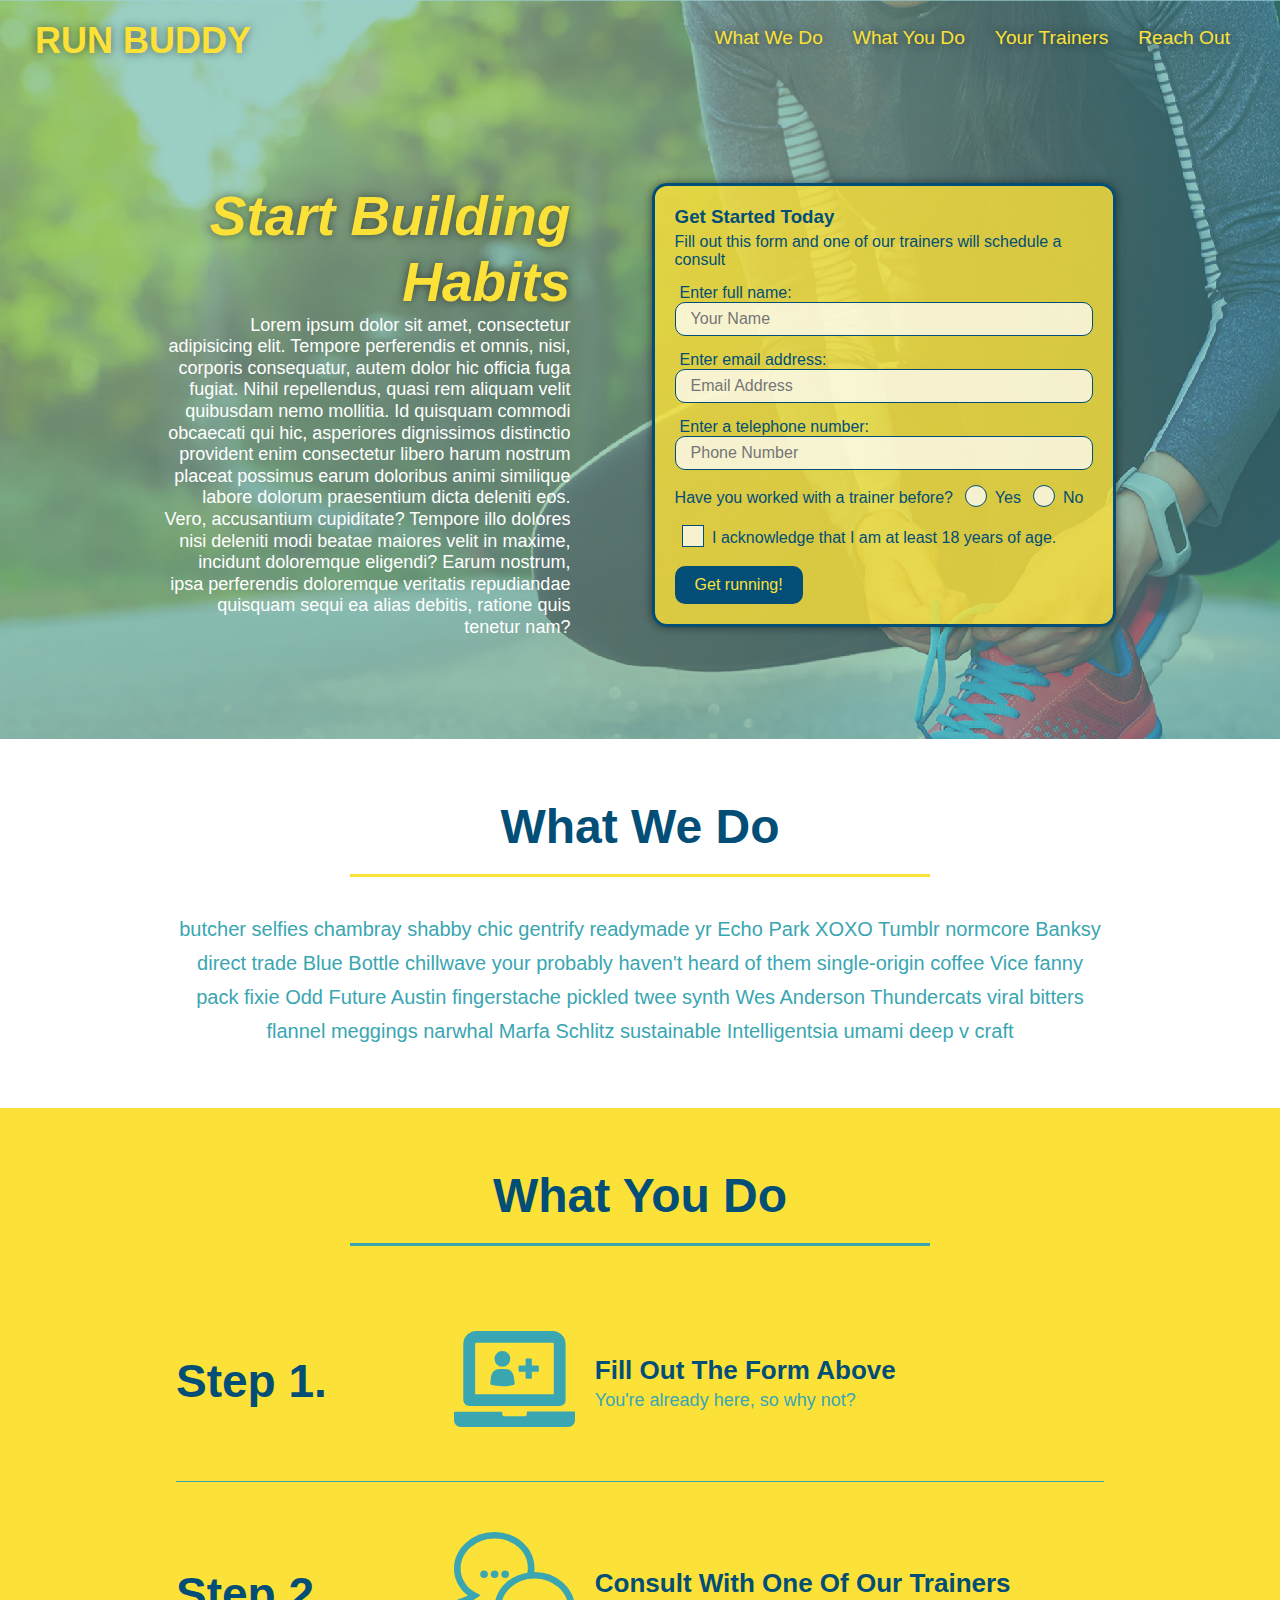
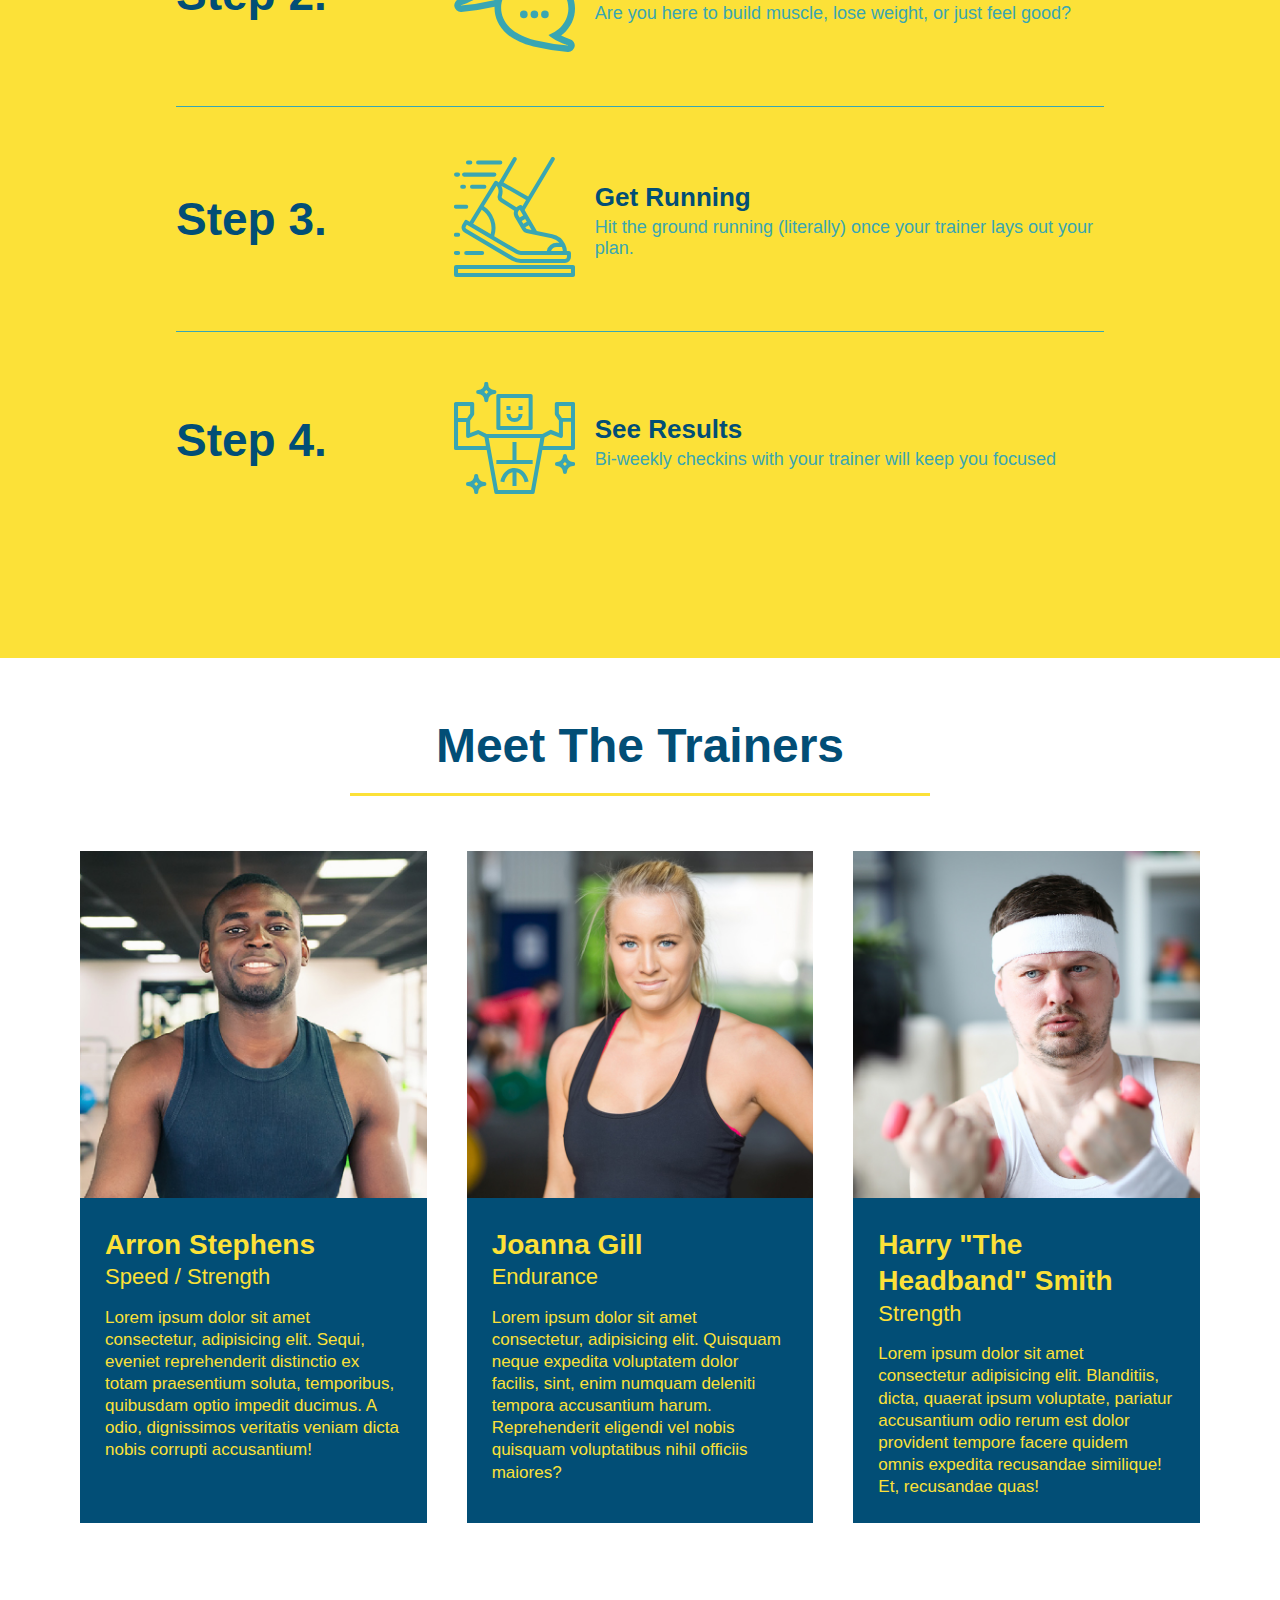
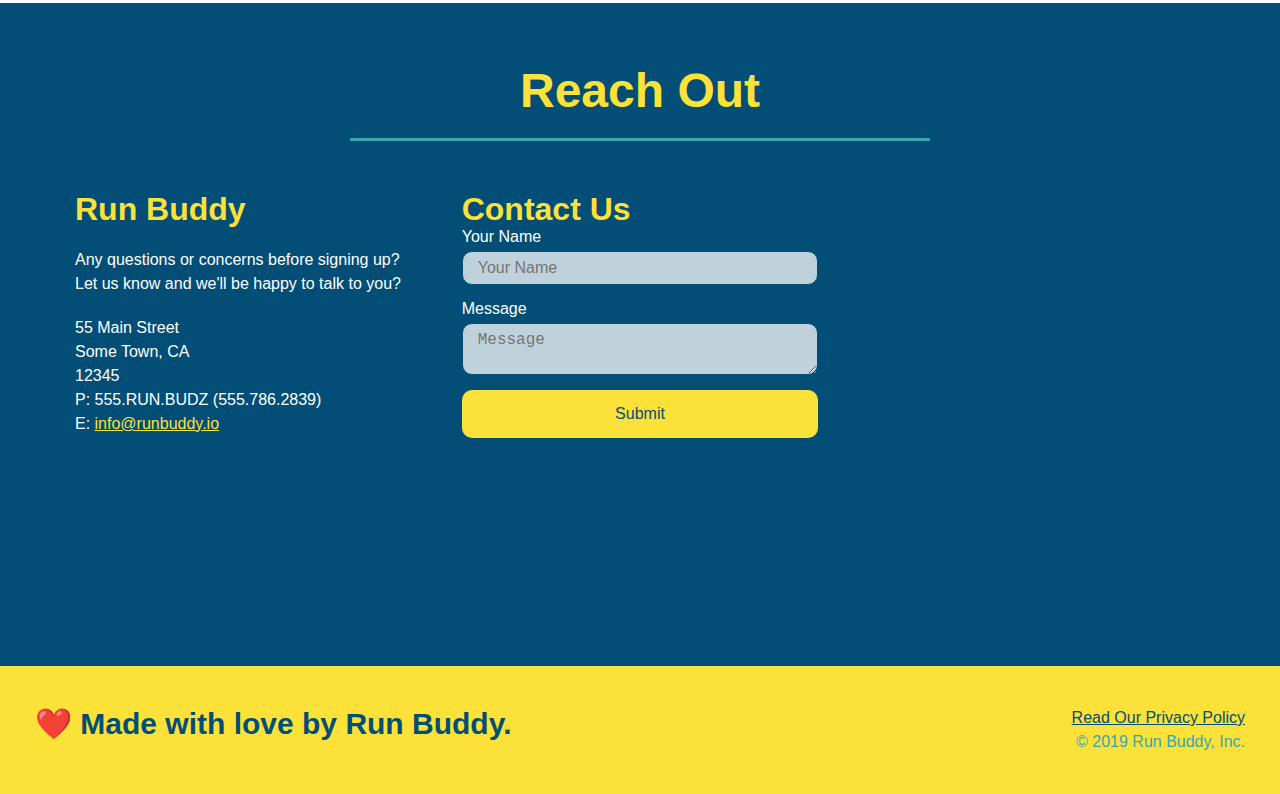
<file: index.html>
<!DOCTYPE html>
<html lang="en">

<head>
  <meta charset="UTF-8" />
  <meta name="viewport" content="width=device-width, initial-scale=1.0" />
  <link rel="stylesheet" href="./assets/css/style.css" />
  <title>Run Buddy</title>
</head>

<body>
  <!-- navigation -->
  <header>
    <h1>
      <a href="/run-buddy">RUN BUDDY</a>
    </h1>
  <nav>
  <!-- Unordered list element -->
  <ul>
    <!-- List item element-->
    <li>
      <!-- Anchor element -->
      <a href="#what-we-do">What We Do</a>
    </li>
    <li>
      <a href="#what-you-do">What You Do</a>
    </li>
    <li>
      <a href="#your-trainers">Your Trainers</a>
    </li>
    <li>
      <a href="#reach-out">Reach Out</a>
    </li>
  </ul>
  </nav>
</header>
 <!-- navigation end -->

 <!-- hero section -->
 <section class="hero">
   <div class="hero-cta">
      <h2>Start Building Habits</h2>
      <P>
        Lorem ipsum dolor sit amet, consectetur adipisicing elit. Tempore perferendis et omnis, nisi, corporis consequatur, autem dolor hic officia fuga fugiat. Nihil repellendus, quasi rem aliquam velit quibusdam nemo mollitia.
        Id quisquam commodi obcaecati qui hic, asperiores dignissimos distinctio provident enim consectetur libero harum nostrum placeat possimus earum doloribus animi similique labore dolorum praesentium dicta deleniti eos. Vero, accusantium cupiditate?
        Tempore illo dolores nisi deleniti modi beatae maiores velit in maxime, incidunt doloremque eligendi? Earum nostrum, ipsa perferendis doloremque veritatis repudiandae quisquam sequi ea alias debitis, ratione quis tenetur nam?
      </P>
   </div>

   <div class="hero-form">
     <h3>Get Started Today</h3>
     <p>Fill out this form and one of our trainers will schedule a consult</p>
     <form>
       <label for="name">Enter full name:</label>
       <input class="form-input" type="text" placeholder="Your Name" name="name" id="name" />
       <label for="email">Enter email address:</label>
       <input class="form-input" type="email" placeholder="Email Address" name="email" id="name" />
       <label for="phone">Enter a telephone number:</label>
       <input class="form-input" type="tel" placeholder="Phone Number" name="phone" id="phone" />
       <p>
         Have you worked with a trainer before?
         <span class="radio-wrapper">
          <input type="radio" name="trainer-confirm" id="trainer-yes" />
          <label for="trainer-yes">Yes</label>
         </span>
         <span class="radio-wrapper">
           <input type="radio" name="trainer-confirm" id="trainer-no" />
           <label for="trainer-no">No</label>
         </span>
        </p>
        <p>
          <span class="checkbox-wrapper">
            <input type="checkbox" name="age-confirm" id="checkbox" />
            <label for="checkbox"> I acknowledge that I am at least 18 years of age.</label>
          </span>
        </p>
       <button type="submit">
         Get running!
       </button>
     </form>
   </div>
</section>
<!-- end hero section-->

<!-- "what we do" start -->
<section id="what-we-do" class="intro">
  <div class="flex-row">
    <h2 class=" section-title primary-border">What We Do</h2>
  </div>
  <div class="flex-row">
    <p>butcher selfies chambray shabby chic gentrify readymade yr Echo Park XOXO Tumblr normcore Banksy direct trade Blue Bottle chillwave your probably haven't heard of them single-origin coffee Vice fanny pack fixie Odd Future Austin fingerstache pickled twee synth Wes Anderson Thundercats viral bitters flannel meggings narwhal Marfa Schlitz sustainable Intelligentsia umami deep v craft</p>
  </div>
</section>
<!-- "what we do end"-->

<!-- "what you do" start -->
<section id="what-you-do" class="steps">
  <div class="flex-row">
    <h2 class="section-title secondary-border">What You Do</h2>
  </div>
  <div class="step">
    <h3>Step 1.</h3>
    <div class="step-info">
      <div class="step-img">
        <img src="./assets/images/step-1.svg" alt="" />
      </div>
      <div class="step-text">
        <h4>Fill Out The Form Above</h4>
        <p>You're already here, so why not?</p>
      </div>
    </div>  
  </div>
  <div class="step">
    <h3>Step 2.</h3>
    <div class="step-info">
      <div class="step-img">
        <img src="./assets/images/step-2.svg" alt="" />
      </div>
      <div class="step-text">
        <h4>Consult With One Of Our Trainers</h4>
        <p>Are you here to build muscle, lose weight, or just feel good?</p>
      </div>
    </div>  
  </div>
  <div class="step">
    <h3>Step 3.</h3>
    <div class="step-info">
      <div class="step-img">
        <img src="./assets/images/step-3.svg" alt="" />
      </div>
      <div class="step-text">
        <h4>Get Running</h4>
        <p>Hit the ground running (literally) once your trainer lays out your plan.</p>
      </div>
    </div>  
  </div>
  <div class="step">
    <h3>Step 4.</h3>
    <div class="step-info">
      <div class="step-img">
        <img src="./assets/images/step-4.svg" alt="" />
      </div>
      <div class="step-text">
        <h4>See Results</h4>
        <p>Bi-weekly checkins with your trainer will keep you focused</p>
      </div>
    </div>  
  </div>
</section>
<!--"what you do" end -->

<!-- "meet the trainers" start -->
<section id="your-trainers">
  <div class="flex-row">
    <h2 class="section-title primary-border">Meet The Trainers</h2>
  </div>

  <div class="trainers">
  <!-- first trainer bio-->
    <article class="trainer">
      <img src="./assets/images/trainer-1.jpg" alt="Arron Stephens in his workout clothes, ready to pump iron" />
      <div class="trainer-bio">
        <h3 class="trainer-name">Arron Stephens</h3>
        <h4 class="trainer-role">Speed / Strength</h4>
        <p>
          Lorem ipsum dolor sit amet consectetur, adipisicing elit. Sequi, eveniet reprehenderit distinctio ex totam praesentium soluta, temporibus, quibusdam optio impedit ducimus. A odio, dignissimos veritatis veniam dicta nobis corrupti accusantium!
        </p>
      </div>
    </article>

  <!--second trainer bio-->
    <article class="trainer">
      <img src="./assets/images/trainer-2.jpg" alt="Joanna Gill cooling off after a workout" />
      <div class="trainer-bio">
        <h3 class="trainer-name">Joanna Gill</h3>
        <h4 class="trainer-role">Endurance</h4>
        <p>
          Lorem ipsum dolor sit amet consectetur, adipisicing elit. Quisquam neque expedita voluptatem dolor facilis, sint, enim numquam deleniti tempora accusantium harum. Reprehenderit eligendi vel nobis quisquam voluptatibus nihil officiis maiores?
        </p>
      </div>
   </article>

  <!-- third trainer bio-->
   <article class="trainer">
     <img src="assets/images/trainer-3.jpg" alt="Harry Smith wearing a headband and lifting comically small pink weights" />
     <div class="trainer-bio">
       <h3 class="trainer-name">Harry "The Headband" Smith</h3>
       <h4 class="trainer-role">Strength</h4>
       <p>
         Lorem ipsum dolor sit amet consectetur adipisicing elit. Blanditiis, dicta, quaerat ipsum voluptate, pariatur accusantium odio rerum est dolor provident tempore facere quidem omnis expedita recusandae similique! Et, recusandae quas!
      </p>
    </article>
  </div>
</section>
<!-- meet the trainers end-->

<!-- "reach out" section start -->
<section id="reach-out" class="contact">
  <div class="flex-row">
    <h2 class="section-title secondary-border">Reach Out</h2>
  </div>

  <div class="contact-info">
    <div>
      <h3>Run Buddy</h3>
      <p>
        Any questions or concerns before signing up?
        <br />
        Let us know and we'll be happy to talk to you?
      </p>

      <address>
        55 Main Street <br />
        Some Town, CA <br />
        12345 <br />
        P: 555.RUN.BUDZ (555.786.2839) <br />
        E: <a href="mailto:info@runbuddy.io">info@runbuddy.io</a>
      </address>
    </div>

    <div  class="contact-form">
      <h3>Contact Us</h3>
      <form>
        <label for="contact-name">Your Name</label>
        <input type="text" id="contact-name" placeholder="Your Name" />

        <label for="contact-message">Message</label>
        <textarea id="contact-name" placeholder="Message"></textarea>

        <button type="submit">Submit</button>
      </form>
    </div>

    <iframe 
      src="https://www.google.com/maps/embed?pb=!1m18!1m12!1m3!1d3113.317023880834!2d-104.70281288433263!3d38.71052986554179!2m3!1f0!2f0!3f0!3m2!1i1024!2i768!4f13.1!3m3!1m2!1s0x87136a868938e4c7%3A0x5a115a89c3f8b7f3!2s8347%20Dassel%20Dr%2C%20Fountain%2C%20CO%2080817!5e0!3m2!1sen!2sus!4v1619110590365!5m2!1sen!2sus"
      frameborder="0"
      style="border:0;"
      allowfullscreen="">
    </iframe>
  </div>
</section>
<!--"reach out" section end -->

  <!-- footer -->
  <footer>
    <h2>❤️ Made with love by Run Buddy.</h2>
    <div>
      <a href="./privacy-policy.html">Read Our Privacy Policy</a><br/>
      &copy; 2019 Run Buddy, Inc.
    </div>
  </footer>
  <!-- footer section end-->
</body>

</html>
</file>
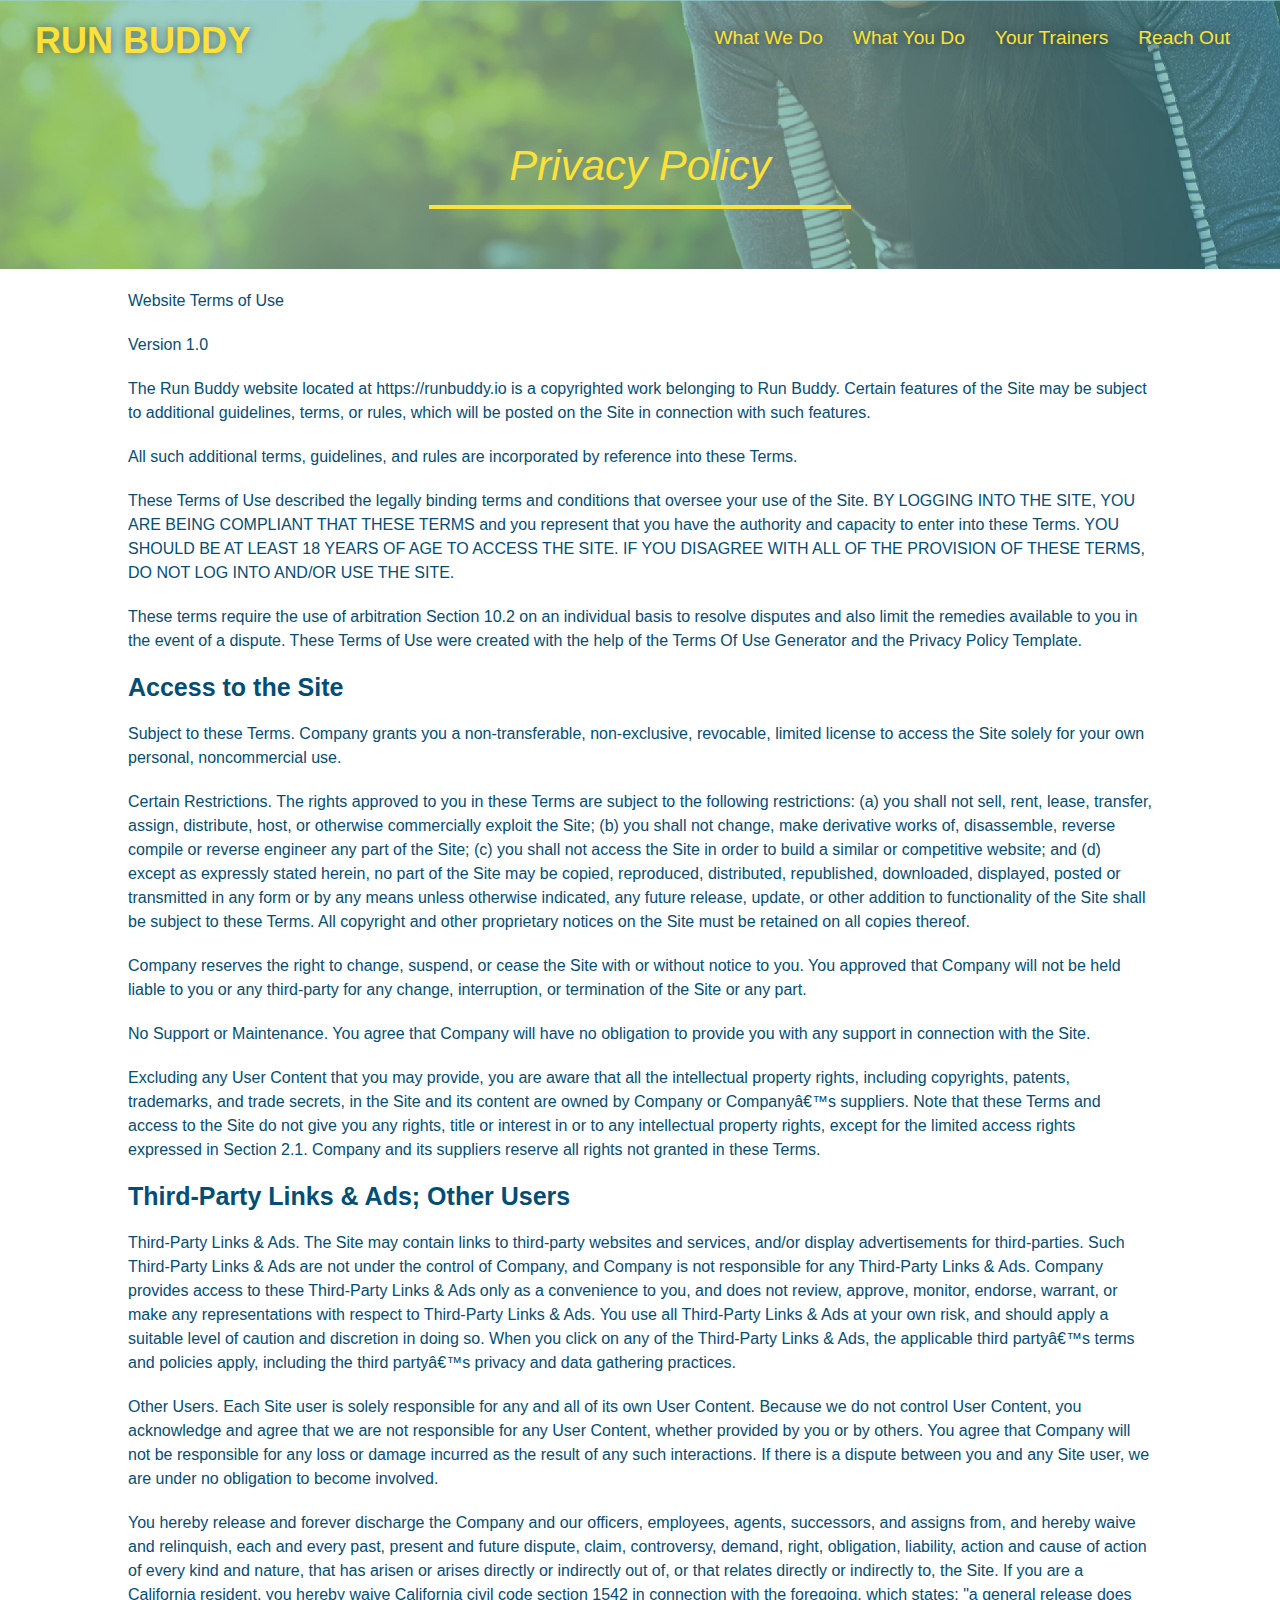
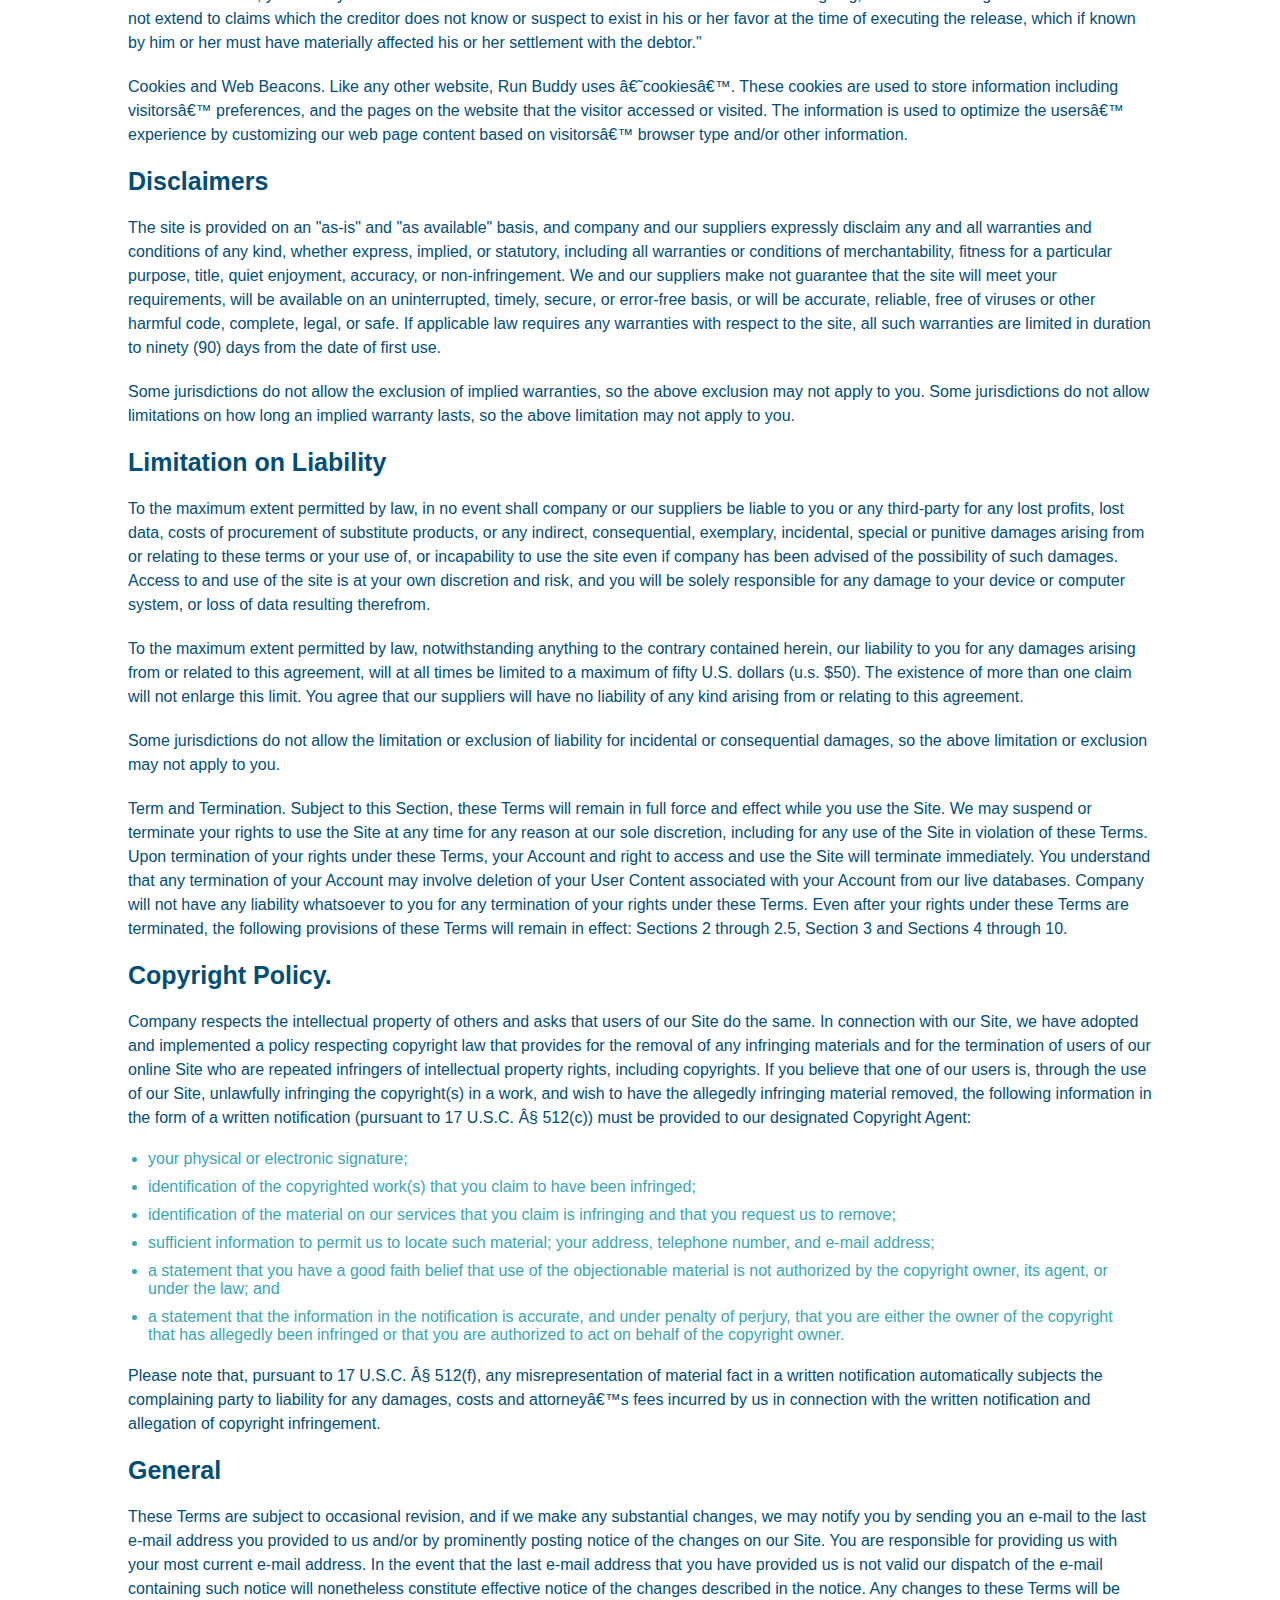
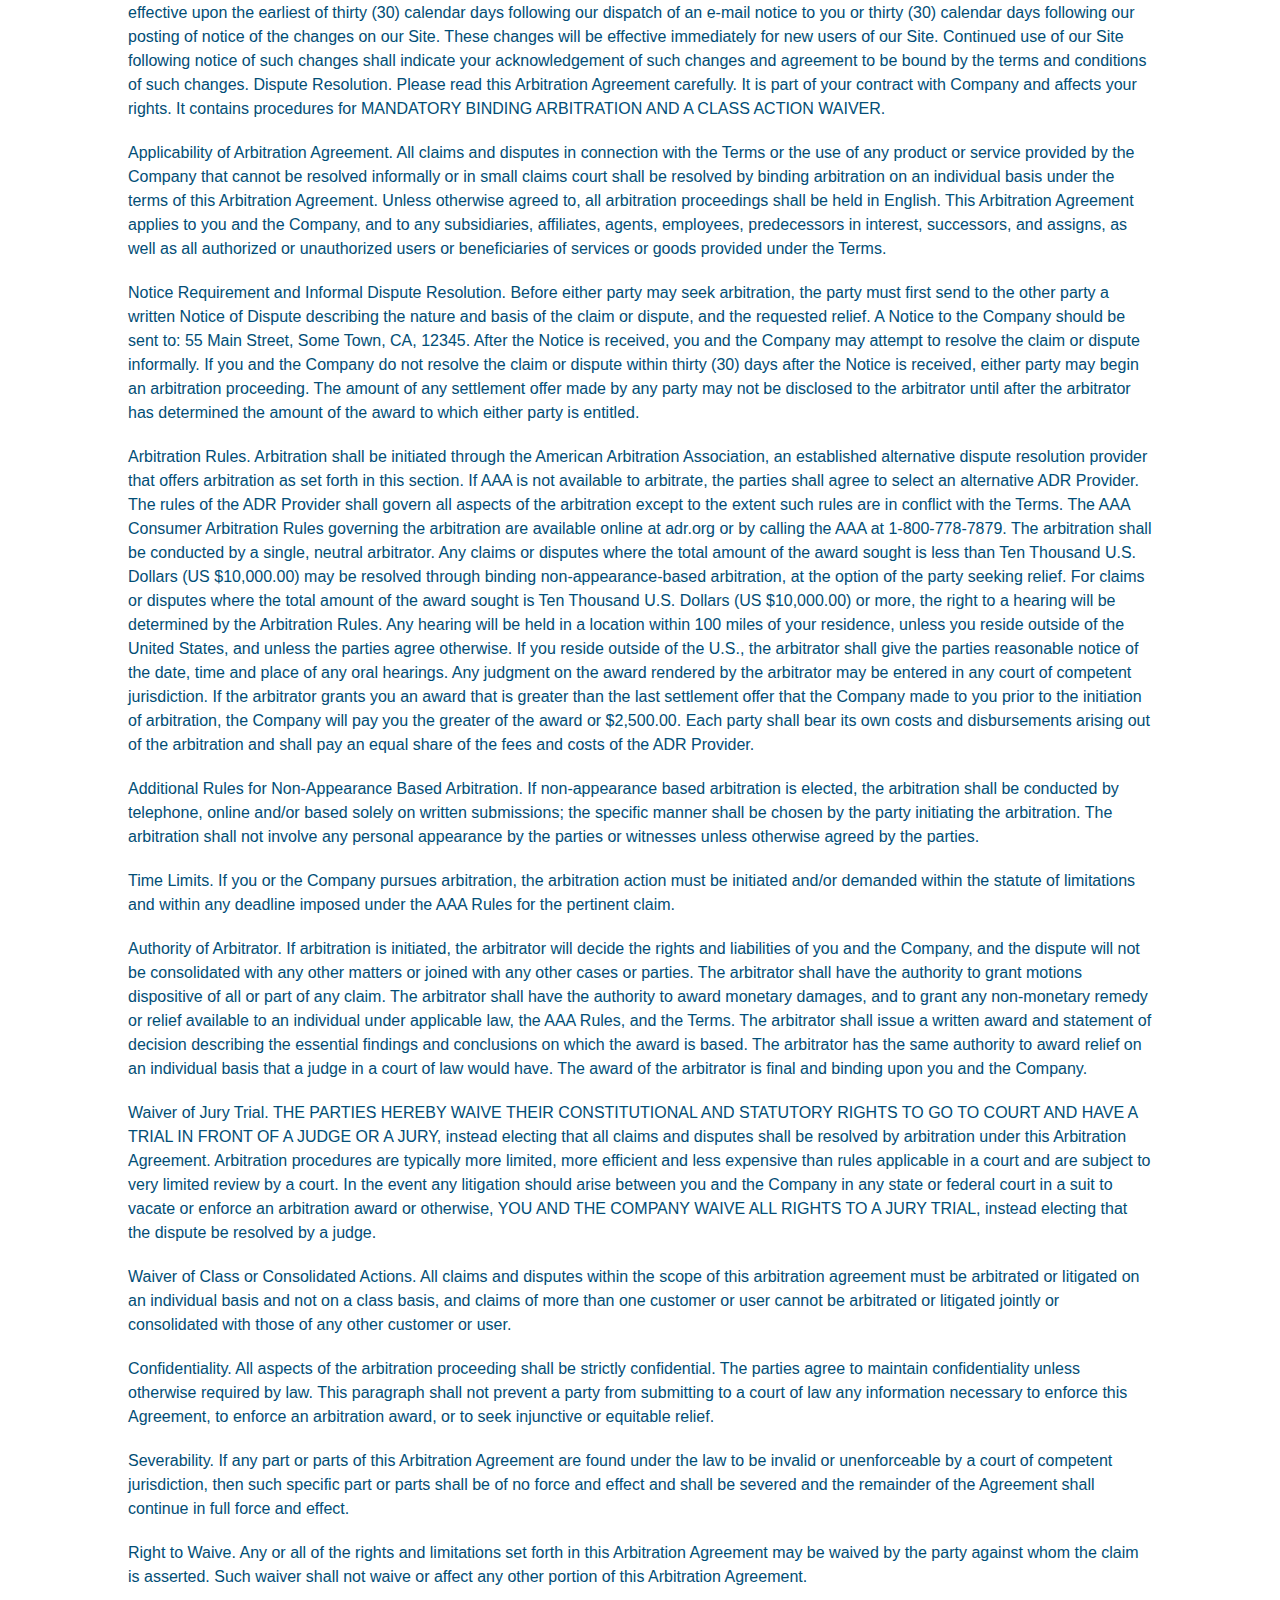
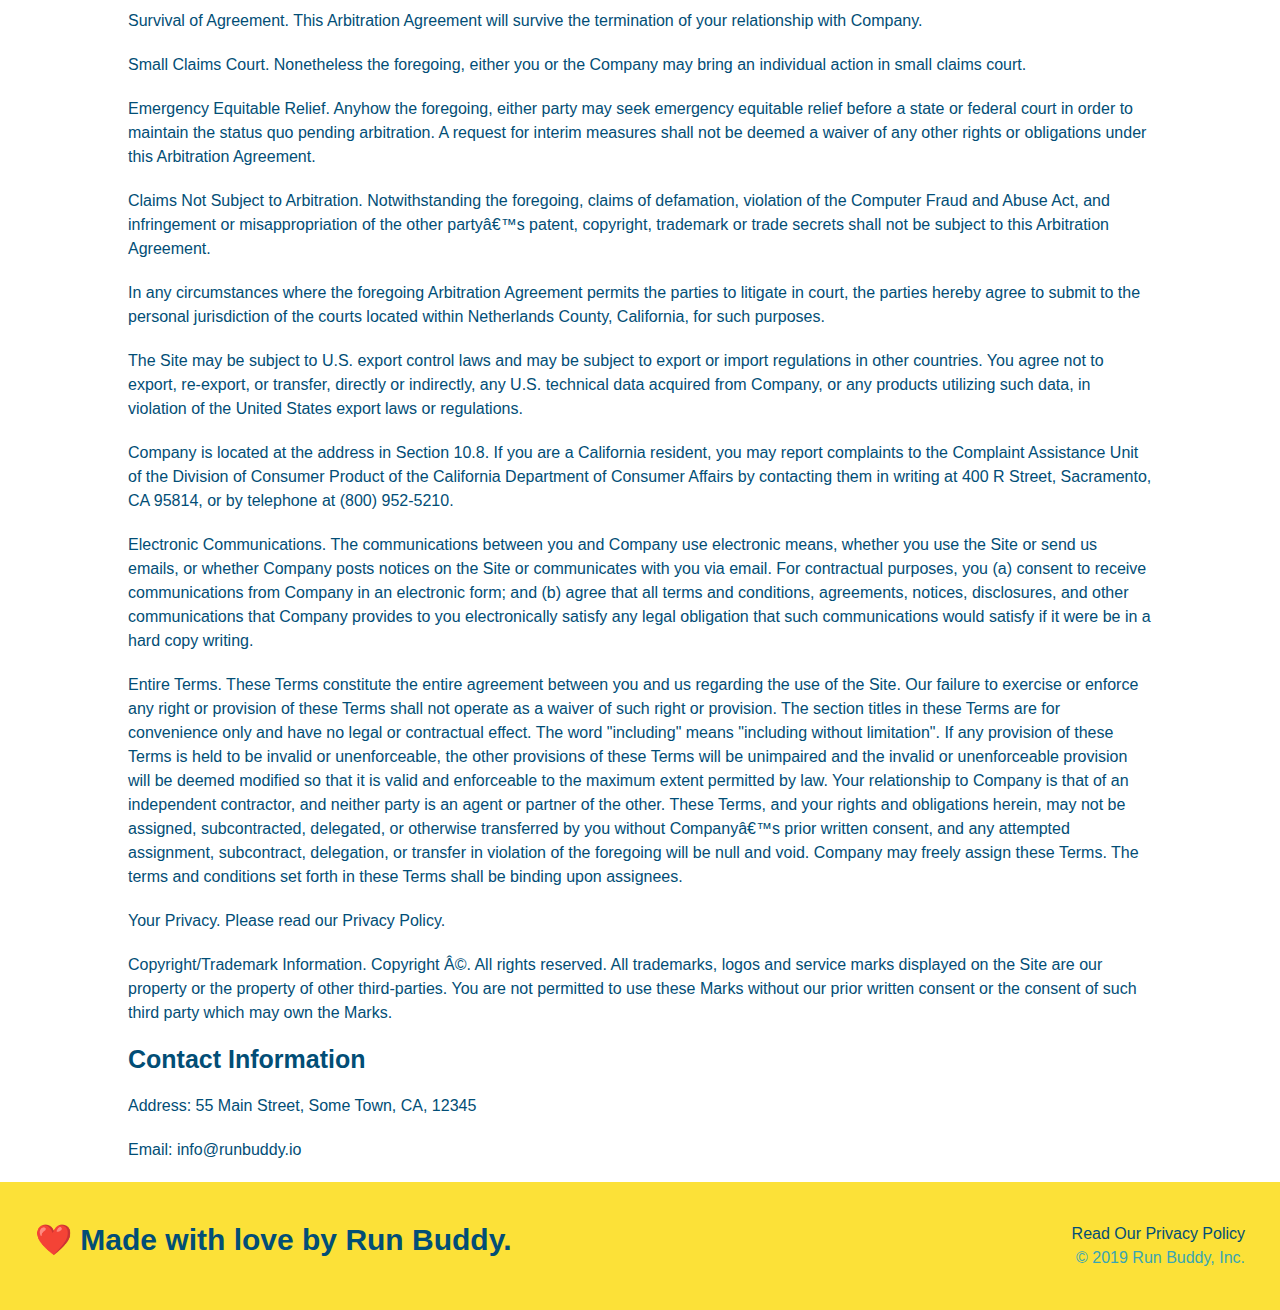
<file: privacy-policy.html>
<!DOCTYPE html>
<html lang="en">

<head>
    <meta charset="UTF-8"> 
    <meta name="viewport" content="width=device-width, initial-scale=1.0" />
    <link rel="stylesheet" href="./assets/css/style.css" />
    <link rel="stylesheet" href="./assets/css/secondary-styles.css" />
    <title>Privacy Policy - Run Buddy</title>    
</head>

<body>
    <!-- navigation -->
  <header>
    <h1>
      <a href="/run-buddy">RUN BUDDY</a>
    </h1>
  <nav>
  <!-- Unordered list element -->
  <ul>
    <!-- List item element-->
    <li>
      <!-- Anchor element -->
      <a href="./index.html#what-we-do">What We Do</a>
    </li>
    <li>
      <a href="./index.html#what-you-do">What You Do</a>
    </li>
    <li>
      <a href="./index.html#your-trainers">Your Trainers</a>
    </li>
    <li>
      <a href="./index.html#reach-out">Reach Out</a>
    </li>
  </ul>
  </nav>
  </header>
  <section class="hero">
      <h2 class="page-title">
          Privacy Policy
      </h2>
  </section>
  <article class="secondary-content">
      <p>
        Website Terms of Use
      </p>

      <p>
        Version 1.0
      </p>

      <p>
        The Run Buddy website located at https://runbuddy.io is a copyrighted work belonging to Run Buddy. Certain
        features of the Site may be subject to additional guidelines, terms, or rules, which will be posted on the Site
        in connection with such features.
      </p>

      <p>
        All such additional terms, guidelines, and rules are incorporated by reference into these Terms.
      </p>

      <p>
        These Terms of Use described the legally binding terms and conditions that oversee your use of the Site. BY
        LOGGING INTO THE SITE, YOU ARE BEING COMPLIANT THAT THESE TERMS and you represent that you have the authority
        and capacity to enter into these Terms. YOU SHOULD BE AT LEAST 18 YEARS OF AGE TO ACCESS THE SITE. IF YOU
        DISAGREE WITH ALL OF THE PROVISION OF THESE TERMS, DO NOT LOG INTO AND/OR USE THE SITE.
      </p>

      <p>
        These terms require the use of arbitration Section 10.2 on an individual basis to resolve disputes and also
        limit the remedies available to you in the event of a dispute. These Terms of Use were created with the help of
        the Terms Of Use Generator and the Privacy Policy Template.
      </p>

      <h3>
        Access to the Site
      </h3>

      <p>
        Subject to these Terms. Company grants you a non-transferable, non-exclusive, revocable, limited license to
        access the Site solely for your own personal, noncommercial use.
      </p>

      <p>
        Certain Restrictions. The rights approved to you in these Terms are subject to the following restrictions: (a)
        you shall not sell, rent, lease, transfer, assign, distribute, host, or otherwise commercially exploit the Site;
        (b) you shall not change, make derivative works of, disassemble, reverse compile or reverse engineer any part of
        the Site; (c) you shall not access the Site in order to build a similar or competitive website; and (d) except
        as expressly stated herein, no part of the Site may be copied, reproduced, distributed, republished, downloaded,
        displayed, posted or transmitted in any form or by any means unless otherwise indicated, any future release,
        update, or other addition to functionality of the Site shall be subject to these Terms. All copyright and other
        proprietary notices on the Site must be retained on all copies thereof.
      </p>

      <p>
        Company reserves the right to change, suspend, or cease the Site with or without notice to you. You approved
        that Company will not be held liable to you or any third-party for any change, interruption, or termination of
        the Site or any part.
      </p>

      <p>
        No Support or Maintenance. You agree that Company will have no obligation to provide you with any support in
        connection with the Site.
      </p>

      <p>
        Excluding any User Content that you may provide, you are aware that all the intellectual property rights,
        including copyrights, patents, trademarks, and trade secrets, in the Site and its content are owned by Company
        or Companyâ€™s suppliers. Note that these Terms and access to the Site do not give you any rights, title or
        interest in or to any intellectual property rights, except for the limited access rights expressed in Section
        2.1. Company and its suppliers reserve all rights not granted in these Terms.
      </p>

      <h3>
        Third-Party Links & Ads; Other Users
      </h3>

      <p>
        Third-Party Links & Ads. The Site may contain links to third-party websites and services, and/or display
        advertisements for third-parties. Such Third-Party Links & Ads are not under the control of Company, and Company
        is not responsible for any Third-Party Links & Ads. Company provides access to these Third-Party Links & Ads
        only as a convenience to you, and does not review, approve, monitor, endorse, warrant, or make any
        representations with respect to Third-Party Links & Ads. You use all Third-Party Links & Ads at your own risk,
        and should apply a suitable level of caution and discretion in doing so. When you click on any of the
        Third-Party Links & Ads, the applicable third partyâ€™s terms and policies apply, including the third partyâ€™s
        privacy and data gathering practices.
      </p>

      <p>
        Other Users. Each Site user is solely responsible for any and all of its own User Content. Because we do not
        control User Content, you acknowledge and agree that we are not responsible for any User Content, whether
        provided by you or by others. You agree that Company will not be responsible for any loss or damage incurred as
        the result of any such interactions. If there is a dispute between you and any Site user, we are under no
        obligation to become involved.
      </p>

      <p>
        You hereby release and forever discharge the Company and our officers, employees, agents, successors, and
        assigns from, and hereby waive and relinquish, each and every past, present and future dispute, claim,
        controversy, demand, right, obligation, liability, action and cause of action of every kind and nature, that has
        arisen or arises directly or indirectly out of, or that relates directly or indirectly to, the Site. If you are
        a California resident, you hereby waive California civil code section 1542 in connection with the foregoing,
        which states: "a general release does not extend to claims which the creditor does not know or suspect to exist
        in his or her favor at the time of executing the release, which if known by him or her must have materially
        affected his or her settlement with the debtor."
      </p>

      <p>
        Cookies and Web Beacons. Like any other website, Run Buddy uses â€˜cookiesâ€™. These cookies are used to store
        information including visitorsâ€™ preferences, and the pages on the website that the visitor accessed or visited.
        The information is used to optimize the usersâ€™ experience by customizing our web page content based on visitorsâ€™
        browser type and/or other information.
      </p>

      <h3>
        Disclaimers
      </h3>

      <p>
        The site is provided on an "as-is" and "as available" basis, and company and our suppliers expressly disclaim
        any and all warranties and conditions of any kind, whether express, implied, or statutory, including all
        warranties or conditions of merchantability, fitness for a particular purpose, title, quiet enjoyment, accuracy,
        or non-infringement. We and our suppliers make not guarantee that the site will meet your requirements, will be
        available on an uninterrupted, timely, secure, or error-free basis, or will be accurate, reliable, free of
        viruses or other harmful code, complete, legal, or safe. If applicable law requires any warranties with respect
        to the site, all such warranties are limited in duration to ninety (90) days from the date of first use.
      </p>

      <p>
        Some jurisdictions do not allow the exclusion of implied warranties, so the above exclusion may not apply to
        you. Some jurisdictions do not allow limitations on how long an implied warranty lasts, so the above limitation
        may not apply to you.
      </p>

      <h3>
        Limitation on Liability
      </h3>

      <p>
        To the maximum extent permitted by law, in no event shall company or our suppliers be liable to you or any
        third-party for any lost profits, lost data, costs of procurement of substitute products, or any indirect,
        consequential, exemplary, incidental, special or punitive damages arising from or relating to these terms or
        your use of, or incapability to use the site even if company has been advised of the possibility of such
        damages. Access to and use of the site is at your own discretion and risk, and you will be solely responsible
        for any damage to your device or computer system, or loss of data resulting therefrom.
      </p>

      <p>
        To the maximum extent permitted by law, notwithstanding anything to the contrary contained herein, our liability
        to you for any damages arising from or related to this agreement, will at all times be limited to a maximum of
        fifty U.S. dollars (u.s. $50). The existence of more than one claim will not enlarge this limit. You agree that
        our suppliers will have no liability of any kind arising from or relating to this agreement.
      </p>

      <p>
        Some jurisdictions do not allow the limitation or exclusion of liability for incidental or consequential
        damages, so the above limitation or exclusion may not apply to you.
      </p>

      <p>
        Term and Termination. Subject to this Section, these Terms will remain in full force and effect while you use
        the Site. We may suspend or terminate your rights to use the Site at any time for any reason at our sole
        discretion, including for any use of the Site in violation of these Terms. Upon termination of your rights under
        these Terms, your Account and right to access and use the Site will terminate immediately. You understand that
        any termination of your Account may involve deletion of your User Content associated with your Account from our
        live databases. Company will not have any liability whatsoever to you for any termination of your rights under
        these Terms. Even after your rights under these Terms are terminated, the following provisions of these Terms
        will remain in effect: Sections 2 through 2.5, Section 3 and Sections 4 through 10.
      </p>

      <h3>
        Copyright Policy.
      </h3>

      <p>
        Company respects the intellectual property of others and asks that users of our Site do the same. In connection
        with our Site, we have adopted and implemented a policy respecting copyright law that provides for the removal
        of any infringing materials and for the termination of users of our online Site who are repeated infringers of
        intellectual property rights, including copyrights. If you believe that one of our users is, through the use of
        our Site, unlawfully infringing the copyright(s) in a work, and wish to have the allegedly infringing material
        removed, the following information in the form of a written notification (pursuant to 17 U.S.C. Â§ 512(c)) must
        be provided to our designated Copyright Agent:
      </p>

      <ul>
        <li>
          your physical or electronic signature;
        </li>
        <li>
          identification of the copyrighted work(s) that you claim to have been infringed;
        </li>
        <li>
          identification of the material on our services that you claim is infringing and that you request us to remove;
        </li>
        <li>
          sufficient information to permit us to locate such material; your address, telephone number, and e-mail
          address;
        </li>
        <li>
          a statement that you have a good faith belief that use of the objectionable material is not authorized by the
          copyright owner, its agent, or under the law; and
        </li>
        <li>
          a statement that the information in the notification is accurate, and under penalty of perjury, that you are
          either the owner of the copyright that has allegedly been infringed or that you are authorized to act on
          behalf of the copyright owner.
        </li>
      </ul>

      <p>
        Please note that, pursuant to 17 U.S.C. Â§ 512(f), any misrepresentation of material fact in a written
        notification automatically subjects the complaining party to liability for any damages, costs and attorneyâ€™s
        fees incurred by us in connection with the written notification and allegation of copyright infringement.
      </p>

      <h3>
        General
      </h3>

      <p>
        These Terms are subject to occasional revision, and if we make any substantial changes, we may notify you by
        sending you an e-mail to the last e-mail address you provided to us and/or by prominently posting notice of the
        changes on our Site. You are responsible for providing us with your most current e-mail address. In the event
        that the last e-mail address that you have provided us is not valid our dispatch of the e-mail containing such
        notice will nonetheless constitute effective notice of the changes described in the notice. Any changes to these
        Terms will be effective upon the earliest of thirty (30) calendar days following our dispatch of an e-mail
        notice to you or thirty (30) calendar days following our posting of notice of the changes on our Site. These
        changes will be effective immediately for new users of our Site. Continued use of our Site following notice of
        such changes shall indicate your acknowledgement of such changes and agreement to be bound by the terms and
        conditions of such changes. Dispute Resolution. Please read this Arbitration Agreement carefully. It is part of
        your contract with Company and affects your rights. It contains procedures for MANDATORY BINDING ARBITRATION AND
        A CLASS ACTION WAIVER.
      </p>

      <p>
        Applicability of Arbitration Agreement. All claims and disputes in connection with the Terms or the use of any
        product or service provided by the Company that cannot be resolved informally or in small claims court shall be
        resolved by binding arbitration on an individual basis under the terms of this Arbitration Agreement. Unless
        otherwise agreed to, all arbitration proceedings shall be held in English. This Arbitration Agreement applies to
        you and the Company, and to any subsidiaries, affiliates, agents, employees, predecessors in interest,
        successors, and assigns, as well as all authorized or unauthorized users or beneficiaries of services or goods
        provided under the Terms.
      </p>

      <p>
        Notice Requirement and Informal Dispute Resolution. Before either party may seek arbitration, the party must
        first send to the other party a written Notice of Dispute describing the nature and basis of the claim or
        dispute, and the requested relief. A Notice to the Company should be sent to: 55 Main Street, Some Town, CA,
        12345. After the Notice is received, you and the Company may attempt to resolve the claim or dispute informally.
        If you and the Company do not resolve the claim or dispute within thirty (30) days after the Notice is received,
        either party may begin an arbitration proceeding. The amount of any settlement offer made by any party may not
        be disclosed to the arbitrator until after the arbitrator has determined the amount of the award to which either
        party is entitled.
      </p>

      <p>
        Arbitration Rules. Arbitration shall be initiated through the American Arbitration Association, an established
        alternative dispute resolution provider that offers arbitration as set forth in this section. If AAA is not
        available to arbitrate, the parties shall agree to select an alternative ADR Provider. The rules of the ADR
        Provider shall govern all aspects of the arbitration except to the extent such rules are in conflict with the
        Terms. The AAA Consumer Arbitration Rules governing the arbitration are available online at adr.org or by
        calling the AAA at 1-800-778-7879. The arbitration shall be conducted by a single, neutral arbitrator. Any
        claims or disputes where the total amount of the award sought is less than Ten Thousand U.S. Dollars (US
        $10,000.00) may be resolved through binding non-appearance-based arbitration, at the option of the party seeking
        relief. For claims or disputes where the total amount of the award sought is Ten Thousand U.S. Dollars (US
        $10,000.00) or more, the right to a hearing will be determined by the Arbitration Rules. Any hearing will be
        held in a location within 100 miles of your residence, unless you reside outside of the United States, and
        unless the parties agree otherwise. If you reside outside of the U.S., the arbitrator shall give the parties
        reasonable notice of the date, time and place of any oral hearings. Any judgment on the award rendered by the
        arbitrator may be entered in any court of competent jurisdiction. If the arbitrator grants you an award that is
        greater than the last settlement offer that the Company made to you prior to the initiation of arbitration, the
        Company will pay you the greater of the award or $2,500.00. Each party shall bear its own costs and
        disbursements arising out of the arbitration and shall pay an equal share of the fees and costs of the ADR
        Provider.
      </p>

      <p>
        Additional Rules for Non-Appearance Based Arbitration. If non-appearance based arbitration is elected, the
        arbitration shall be conducted by telephone, online and/or based solely on written submissions; the specific
        manner shall be chosen by the party initiating the arbitration. The arbitration shall not involve any personal
        appearance by the parties or witnesses unless otherwise agreed by the parties.
      </p>

      <p>
        Time Limits. If you or the Company pursues arbitration, the arbitration action must be initiated and/or demanded
        within the statute of limitations and within any deadline imposed under the AAA Rules for the pertinent claim.
      </p>

      <p>
        Authority of Arbitrator. If arbitration is initiated, the arbitrator will decide the rights and liabilities of
        you and the Company, and the dispute will not be consolidated with any other matters or joined with any other
        cases or parties. The arbitrator shall have the authority to grant motions dispositive of all or part of any
        claim. The arbitrator shall have the authority to award monetary damages, and to grant any non-monetary remedy
        or relief available to an individual under applicable law, the AAA Rules, and the Terms. The arbitrator shall
        issue a written award and statement of decision describing the essential findings and conclusions on which the
        award is based. The arbitrator has the same authority to award relief on an individual basis that a judge in a
        court of law would have. The award of the arbitrator is final and binding upon you and the Company.
      </p>

      <p>
        Waiver of Jury Trial. THE PARTIES HEREBY WAIVE THEIR CONSTITUTIONAL AND STATUTORY RIGHTS TO GO TO COURT AND HAVE
        A TRIAL IN FRONT OF A JUDGE OR A JURY, instead electing that all claims and disputes shall be resolved by
        arbitration under this Arbitration Agreement. Arbitration procedures are typically more limited, more efficient
        and less expensive than rules applicable in a court and are subject to very limited review by a court. In the
        event any litigation should arise between you and the Company in any state or federal court in a suit to vacate
        or enforce an arbitration award or otherwise, YOU AND THE COMPANY WAIVE ALL RIGHTS TO A JURY TRIAL, instead
        electing that the dispute be resolved by a judge.
      </p>

      <p>
        Waiver of Class or Consolidated Actions. All claims and disputes within the scope of this arbitration agreement
        must be arbitrated or litigated on an individual basis and not on a class basis, and claims of more than one
        customer or user cannot be arbitrated or litigated jointly or consolidated with those of any other customer or
        user.
      </p>

      <p>
        Confidentiality. All aspects of the arbitration proceeding shall be strictly confidential. The parties agree to
        maintain confidentiality unless otherwise required by law. This paragraph shall not prevent a party from
        submitting to a court of law any information necessary to enforce this Agreement, to enforce an arbitration
        award, or to seek injunctive or equitable relief.
      </p>

      <p>
        Severability. If any part or parts of this Arbitration Agreement are found under the law to be invalid or
        unenforceable by a court of competent jurisdiction, then such specific part or parts shall be of no force and
        effect and shall be severed and the remainder of the Agreement shall continue in full force and effect.
      </p>

      <p>
        Right to Waive. Any or all of the rights and limitations set forth in this Arbitration Agreement may be waived
        by the party against whom the claim is asserted. Such waiver shall not waive or affect any other portion of this
        Arbitration Agreement.
      </p>

      <p>
        Survival of Agreement. This Arbitration Agreement will survive the termination of your relationship with
        Company.
      </p>

      <p>
        Small Claims Court. Nonetheless the foregoing, either you or the Company may bring an individual action in small
        claims court.
      </p>

      <p>
        Emergency Equitable Relief. Anyhow the foregoing, either party may seek emergency equitable relief before a
        state or federal court in order to maintain the status quo pending arbitration. A request for interim measures
        shall not be deemed a waiver of any other rights or obligations under this Arbitration Agreement.
      </p>

      <p>
        Claims Not Subject to Arbitration. Notwithstanding the foregoing, claims of defamation, violation of the
        Computer Fraud and Abuse Act, and infringement or misappropriation of the other partyâ€™s patent, copyright,
        trademark or trade secrets shall not be subject to this Arbitration Agreement.
      </p>

      <p>
        In any circumstances where the foregoing Arbitration Agreement permits the parties to litigate in court, the
        parties hereby agree to submit to the personal jurisdiction of the courts located within Netherlands County,
        California, for such purposes.
      </p>

      <p>
        The Site may be subject to U.S. export control laws and may be subject to export or import regulations in other
        countries. You agree not to export, re-export, or transfer, directly or indirectly, any U.S. technical data
        acquired from Company, or any products utilizing such data, in violation of the United States export laws or
        regulations.
      </p>

      <p>
        Company is located at the address in Section 10.8. If you are a California resident, you may report complaints
        to the Complaint Assistance Unit of the Division of Consumer Product of the California Department of Consumer
        Affairs by contacting them in writing at 400 R Street, Sacramento, CA 95814, or by telephone at (800) 952-5210.
      </p>

      <p>
        Electronic Communications. The communications between you and Company use electronic means, whether you use the
        Site or send us emails, or whether Company posts notices on the Site or communicates with you via email. For
        contractual purposes, you (a) consent to receive communications from Company in an electronic form; and (b)
        agree that all terms and conditions, agreements, notices, disclosures, and other communications that Company
        provides to you electronically satisfy any legal obligation that such communications would satisfy if it were be
        in a hard copy writing.
      </p>

      <p>
        Entire Terms. These Terms constitute the entire agreement between you and us regarding the use of the Site. Our
        failure to exercise or enforce any right or provision of these Terms shall not operate as a waiver of such right
        or provision. The section titles in these Terms are for convenience only and have no legal or contractual
        effect. The word "including" means "including without limitation". If any provision of these Terms is held to be
        invalid or unenforceable, the other provisions of these Terms will be unimpaired and the invalid or
        unenforceable provision will be deemed modified so that it is valid and enforceable to the maximum extent
        permitted by law. Your relationship to Company is that of an independent contractor, and neither party is an
        agent or partner of the other. These Terms, and your rights and obligations herein, may not be assigned,
        subcontracted, delegated, or otherwise transferred by you without Companyâ€™s prior written consent, and any
        attempted assignment, subcontract, delegation, or transfer in violation of the foregoing will be null and void.
        Company may freely assign these Terms. The terms and conditions set forth in these Terms shall be binding upon
        assignees.
      </p>

      <p>
        Your Privacy. Please read our Privacy Policy.
      </p>

      <p>
        Copyright/Trademark Information. Copyright Â©. All rights reserved. All trademarks, logos and service marks
        displayed on the Site are our property or the property of other third-parties. You are not permitted to use
        these Marks without our prior written consent or the consent of such third party which may own the Marks.
      </p>

      <h3>
        Contact Information
      </h3>

      <p>
        Address: 55 Main Street, Some Town, CA, 12345
      </p>

      <p>
        Email: info@runbuddy.io
      </p>
  </article>

  <!-- footer -->

  <footer>
    <h2>❤️ Made with love by Run Buddy.</h2>
    <div>
      <a>Read Our Privacy Policy</a><br/>
      &copy; 2019 Run Buddy, Inc.
    </div>
  </footer>
</body>

</html>
</file>
<file: assets/css/style.css>
:root {
    --primary-color: #fce138;
    --secondary-color: #024e76;
    --tertiary-color: #39a6b2;
}

* {
    margin: 0;
    padding: 0;
    box-sizing: border-box;
}

body {
    color: var(--tertiary-color);
    font-family: Helvetica, Arial, sans-serif;
}

/* Header Styles Start */
header{
    padding: 20px 35px;
    background-image: url("../images/hero-bg.jpg");
    background-size: cover;
    background-attachment: fixed;
    background-position: 80%;
    display: flex;
    justify-content: space-between;
    flex-wrap: wrap;
    position: -webkit-sticky;
    position: sticky;
    top: 0;
    z-index: 9999;
}

header h1 {
    font-weight: bold;
    font-size: 36px;
    color: var(--primary-color);
    margin: 0;
    text-shadow: 0 0 10px rgba(0, 0, 0, 0.5);
}

header a {
    text-decoration: none;
    color: var(--primary-color);
}

header nav {
    margin: 7px 0;
}

header nav ul {
    display: flex;
    flex-wrap: wrap;
    justify-content: space-between;
    align-items: center;
    list-style: none;
}

header nav ul li a {
    padding: 10px 15px;
    font-weight: lighter;
    font-size: 1.5vw;
    text-shadow: 0 0 10px rgba(0, 0, 0, 0.5);
}

header nav ul li a:hover {
    background: var(--primary-color);
    color: var(--secondary-color);
    border-radius: 15px;
    text-shadow: none;
}


/* Header Styles End */

/* Footer Styles Start */

footer {
    background: var(--primary-color);
    width: 100%;
    padding: 40px 35px;
    display: flex;
    justify-content: space-between;
    flex-wrap: wrap;
}

footer h2 {
    color: var(--secondary-color);
    font-size: 30px;
    margin: 0;
}

footer div {
    line-height: 1.5;
    text-align: right;
}

footer a {
    color: var(--secondary-color);
}

section {
    padding: 60px;
}

/* Footer Styles End */

/* Hero Styles Start */
.hero {
    background-image: url("../images/hero-bg.jpg");
    background-size: cover;
    background-attachment: fixed;
    background-position: 80%;
    display: flex;
    justify-content: center;
    flex-wrap: wrap;
    align-items: flex-start;
    background-attachment: fixed;
    background-position: 80%;
}

.hero-cta {
    width: 35%;
    text-align: right;
    margin: 3.5%;
    color: #fff;
    font-size: 18px;
    line-height: 1.2;
}

.hero-cta h2 {
    font-style: italic;
    font-size: 55px;
    color: var(--primary-color);
    text-shadow: 0 0 10px rgba(0, 0, 0, 0.5);
}

.hero-form {
    border: 3px solid var(--secondary-color);
    border-radius: 15px;
    background-color: rgba(252, 225, 56, 0.8);
    color: var(--secondary-color);
    padding: 20px;
    width: 40%;
    margin: 3.5%;
    box-shadow: 0 0 10px rgba(0, 0, 0, 0.5);
}

.hero-form h3 {
    size: 24px;
    margin: 0px;
}

.hero-form p {
    margin: 5px 0 15px 0;
}

.form-input {
    border: 1px solid var(--secondary-color);
    border-radius: 10px;
    display: block;
    padding: 7px 15px;
    font-size: 16px;
    color: var(--secondary-color);
    width: 100%;
    margin-bottom: 15px;
    background-color: rgba(255, 255, 255, 0.75);
}

.form-input:focus {
    background-color: rgba(255, 255, 255, 1);
    outline: none;
}

.hero-form label {
    margin: 0 5px;
}

.hero-form button {
    color: var(--primary-color);
    background-color: var(--secondary-color);
    border: none;
    border-radius: 10px;
    padding: 10px 20px;
    font-size: 16px;
}

.hero-form button:hover {
    background-color: var(--tertiary-color);
}

.checkbox-wrapper input,
.radio-wrapper input {
    opacity: 0;
}

.checkbox-wrapper label,
.radio-wrapper label {
    position: relative;
    left: 10px;
    margin:  10px;
    line-height: 1.6;
}

.checkbox-wrapper label::before,
.radio-wrapper label::before {
    content: "";
    height: 20px;
    width: 20px;
    background: rgba(255,255, 255, 0.75);
    border: 1px solid var(--secondary-color);
    position: absolute;
    top: -4px;
    left: -30px;
}

.radio-wrapper label::before {
    border-radius: 50%;
}

.radio-wrapper label::after {
    content: "";
    width: 20px;
    height: 20px;
    border-radius: 50%;
    background: var(--secondary-color);
    position: absolute;
    left: -29px;
    top: -3px;
    background-image: radial-gradient(circle, var(--tertiary-color), var(--secondary-color));
}

.checkbox-wrapper label::after {
    content: "";
    height: 6px;
    width: 14px;
    border-left: 2px solid var(--secondary-color);
    border-bottom: 2px solid var(--secondary-color);
    position: absolute;
    left: -26px;
    top: 1px;
    transform: rotate(-58deg);
}

.checkbox-wrapper input + label::after,
.radio-wrapper input + label::after{
    content: none;
}

.checkbox-wrapper input:checked + label::after,
.radio-wrapper input:checked + label::after {
    content: "";
}

/* Hero Style End */

/* Section Title Styles Start */

.section-title {
    font-size: 48px;
    border-bottom: 3px solid;
    color: var(--secondary-color);
    padding-bottom: 20px;
    text-align: center;
    margin: 0 auto 35px auto;
    width: 50%;
}

.primary-border {
    border-color: var(--primary-color);
}

.secondary-border {
    border-color: var(--tertiary-color);
}

/* Section Title Styles End */

/* What We Do Styles Start */

.intro p {
    line-height: 1.7;
    color: var(--tertiary-color);
    width: 80%;
    font-size: 20px;
    margin: 0 auto;
    text-align: center;
}

/* What We Do Style End */

/* What You Do Style Start */

.steps {
    background: var(--primary-color);
}

.step {
    margin: 50px auto;
    padding-bottom: 50px;
    width: 80%;
    display: flex;
    flex-wrap: wrap;
    align-items: center;
    justify-content: space-between;
}

.step:not(:last-child) {
    border-bottom: 1px solid var(--tertiary-color);
}

.step h3 {
    color: var(--secondary-color);
    font-size: 46px;
    flex: 1 30%
}

.step-info {
    flex: 2 70%;
    display: flex;
    flex-wrap: wrap;
    align-items: center;
}

.step-img {
    flex: 1 12%;
    margin-right: 20px;
}

.step-img img {
    max-width: 100%;
}

.step-text {
    flex: 12;
}

.step-text p {
    color: var(--tertiary-color);
    font-size: 18px;
}

.step-text h4 {
    font-size: 26px;
    line-height: 1.5;
    color: var(--secondary-color);
}

.step:not(:last-child) {
    border-bottom: 1px solid var(--tertiary-color);
}

/* WHAT YOU DO STYLES END */

/* Meet The Trainers Start */

.trainers {
    width: 100%;
    margin: 0 auto;
    display: flex;
    flex-wrap: wrap;
    justify-content: space-around;
}

.trainer {
    margin: 20px;
    background: var(--secondary-color);
    color: var(--primary-color);
    flex: 1;
}

.trainer img {
    width: 100%;
}

.trainer-bio {
    padding: 25px;
    line-height: 1.3;
}

.trainer-bio h3 {
    font-size: 28px;
}

.trainer-bio h4 {
    font-weight: lighter;
    font-size: 22px;
    margin-bottom: 15px;
}

.trainer-bio p {
    font-size: 17px;
}

/* Trainer Styles Start */

/* REACH OUT Styles Start */

.contact {
    background: var(--secondary-color);
}

.contact h2 {
    color: var(--primary-color);
}

.contact-info {
    display: flex;
    justify-content: space-between;
    flex-wrap: wrap;
}

.contact-info > * {
    flex: 1;
    margin: 15px;
}

.contact-info iframe {
    height: 400px;
}

.contact-info div {
    color: white;
}

.contact-info h3 {
    color: var(--primary-color);
    font-size: 32px;
}

.contact-info p, 
.contact-info address {
    margin: 20px 0;
    line-height: 1.5;
    font-size: 16px;
    font-style: normal;
}

.contact-form input,
.contact-form textarea {
    border: 1px solid var(--secondary-color);
    border-radius: 10px;
    display: block;
    padding: 7px 15px;
    font-size: 16px;
    color: var(--secondary-color);
    width: 100%;
    margin-bottom: 15px;
    margin-top: 5px;
    background-color: rgba(255, 255, 255, 0.75);
}

.contact-form input:focus,
.contact-form textarea:focus {
    background-color: rgba(255, 255, 255, 1);
    outline: none;
}

.contact-form button {
    width: 100%;
    border: none;
    border-radius: 10px;
    background: var(--primary-color);
    color: var(--secondary-color);
    text-align: center;
    padding: 15px 0;
    font-size: 16px;
}

.contact-form button:hover {
    color: var(--primary-color);
    background: var(--tertiary-color);
}

.contact-info a {
    color: var(--primary-color);
}

/* REACH OUT Styles End */


/* Utilities Start */

.text-left {
    text-align: left;
}

.text-right {
    text-align: right;
}

.flex-row {
    display: flex;
}

/* Utilities End */

/* Media Query For Smaller Desktop Screens and Smaller */

@media screen and (max-width: 980px) {
   header {
       padding-bottom: 0;
       justify-content: center;
       position: relative;
   }

   header h1 {
       width: 100%;
       text-align: center;
   }

   header nav ul {
       margin-top: 20px;
       width: 100%;
       justify-content: center;
   }

   header nav ul li a {
       font-size: 20px;
   }

   footer h2, footer div {
       text-align: center;
       width: 100%
   }

   .hero-cta, .hero.form {
       width: 100%;
   }

   .hero-cta {
       text-align: center;
   }

   .section-title {
       width: 80%;
   }

   .trainer {
       flex: 0 70%
   }

   .contact-info iframe {
       flex: 1 100%
   }
}

/* Media Query For Tablets And Smaller */
@media screen and (max-width: 768px) {
    section {
        padding: 30px 15px;
    }

    .step h3 {
        flex: 1 100%;
        text-align: center;
    }

    .step-info {
        flex: 2 100%;
        text-align: center;
        justify-content: center;
    }

    .step-img {
        flex: 0 32%;
        margin-right: 0;
        margin-top: 15px;
        margin-bottom: 15px;
    }

    .step-text {
        flex: 100%;
    }
}

/* Media Query For Mobile Phones and Smaller */
@media screen and (max-width: 575px) {
    .hero-form button {
        width: 100%;
    }

    .section-title {
        width: 95%;
    }

    .intro p {
        width: 100%;
    }

    .trainer {
        flex: 0 100%;
    }

    .contact-info {
        text-align: center;
    }

    .contact-info > * {
        flex: 0 100%;
    }

    .contact-form {
        order: 3;
    }
}
</file>
<file: assets/css/secondary-styles.css>
.hero {
    background-image: url("../images/hero-bg.jpg");
    background-size: cover;
    background-position: center;
    display: flex;
    justify-content: center;
    flex-wrap: wrap;
    align-items: flex-start;
    background-attachment: fixed;
    background-position: 80%;
}

.page-title {
    color: #fce138;
    display: inline-block;
    border-bottom: 4px solid #fce138;
    padding: 0 80px 15px 80px;
    font-weight: normal;
    font-size: 42px;
    font-style: italic;
}

.secondary-content {
    width: 80%;
    margin: 0 auto;
    color: #024e76;
}

.secondary-content h3 {
    font-size: 25px;
    margin: 20px 0;
}

.secondary-content p {
    font-size: 16px;
    line-height: 1.5;
    margin: 20px 0;
}

.secondary-content ul {
    margin: 15px 20px;
}

.secondary-content li {
    color: #39a6b2;
    margin: 10px 0;
}
</file>
